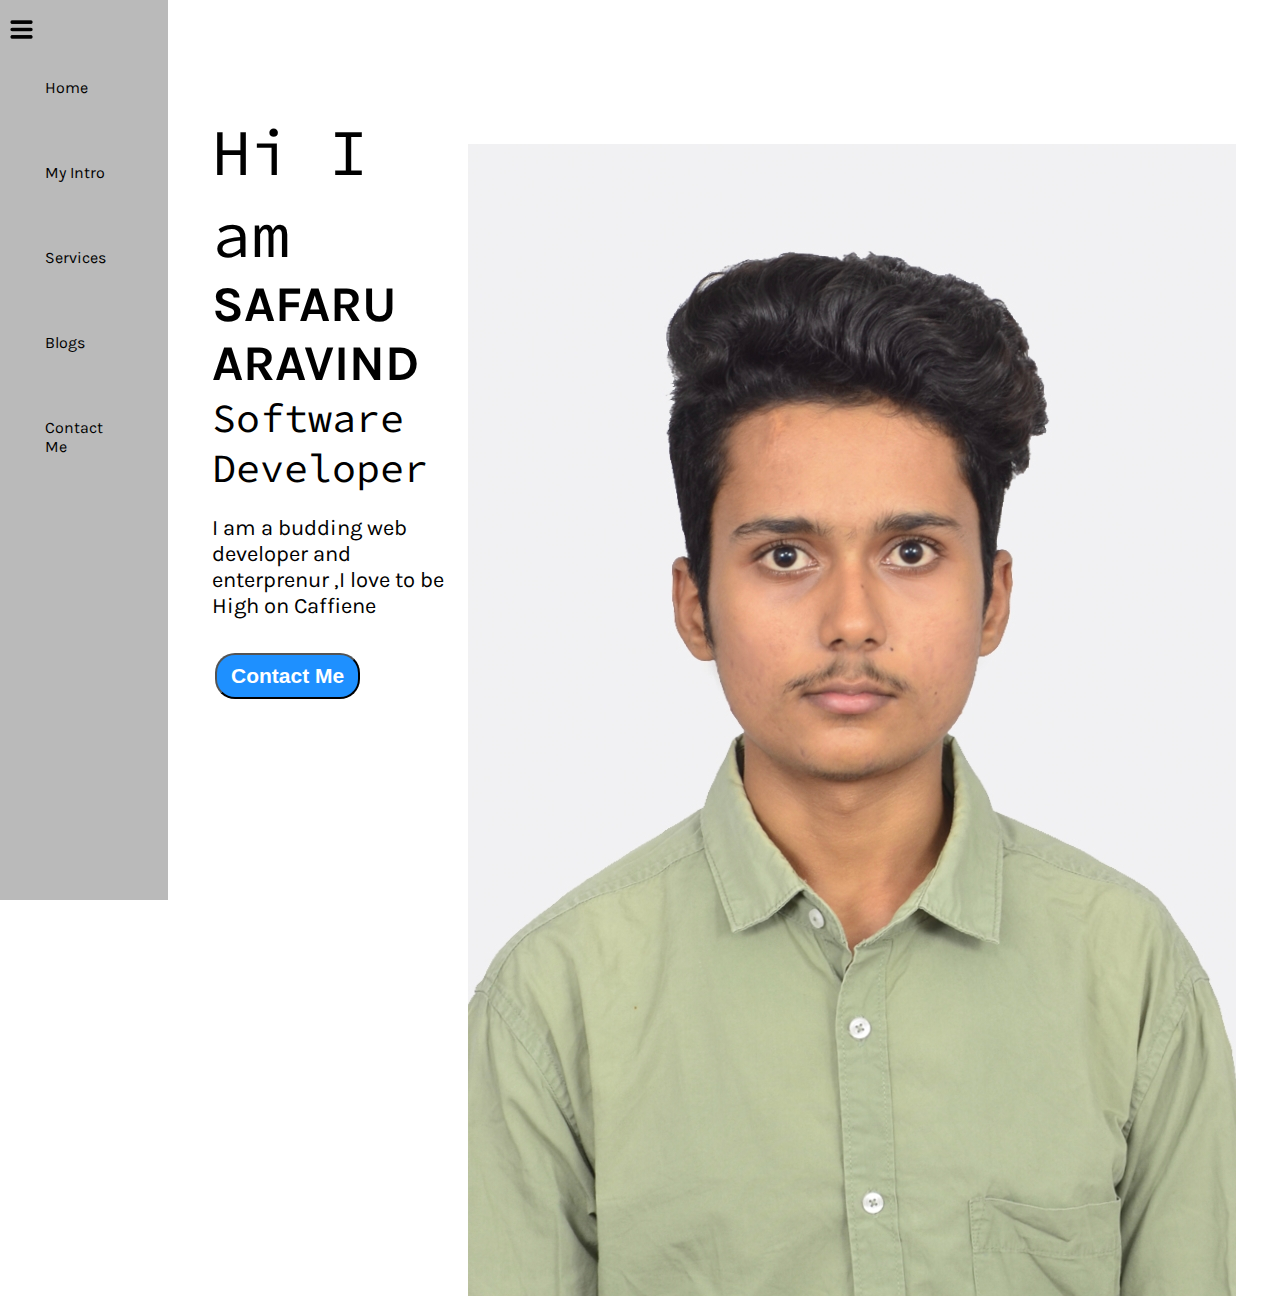
<file: index.html>
<!DOCTYPE html>
<html lang="en">
  <head>
    <meta charset="UTF-8" />
    <meta http-equiv="X-UA-Compatible" content="IE=edge" />
    <meta name="viewport" content="width=device-width, initial-scale=1.0" />
    <title>SAFARU ARAVIND | Web Developer</title>
    <link rel="stylesheet" href="style.css" />
  </head>
  <body>
    <div class="container">
      <div class="sidebar">
        <nav>
          <ul>
            <li><a href="/">Home</a></li>
            <li><a href="/intro.html">My Intro</a></li>
            <li><a href="/services.html">Services</a></li>
            <li><a href="/blog.html">Blogs</a></li>
            <li><a href="/contact.html">Contact Me</a></li>
          </ul>
        </nav>
      </div>
      <div class="main">
        <div class="hamburger">
          <img class="ham" src="ham.png" width="23" alt="" />
          <img class="cross" src="x.png" width="23" alt="" />
        </div>
        <div class="infocontainer">
          <div class="Devinfo">
            <div class="hello">Hi I am</div>
            <div class="name">SAFARU ARAVIND</div>
            <div class="about">Software Developer</div>
            <div class="moreabout">
              I am a budding web developer and enterprenur ,I love to be High on
              Caffiene
            </div>
            <div class="buttons">
              <a href="cv.txt" target="_blank"></a
              >
              <a href="/contact.html"
                ><button class="btn">Contact Me</button></a
              >
            </div>
          </div>
          <div class="Devpic"><img src="arvi.jpg" alt="safaru aravind" /></div>
        </div>
      </div>
    </div>
    <script src="script.js"></script>
  </body>
</html>
</file>
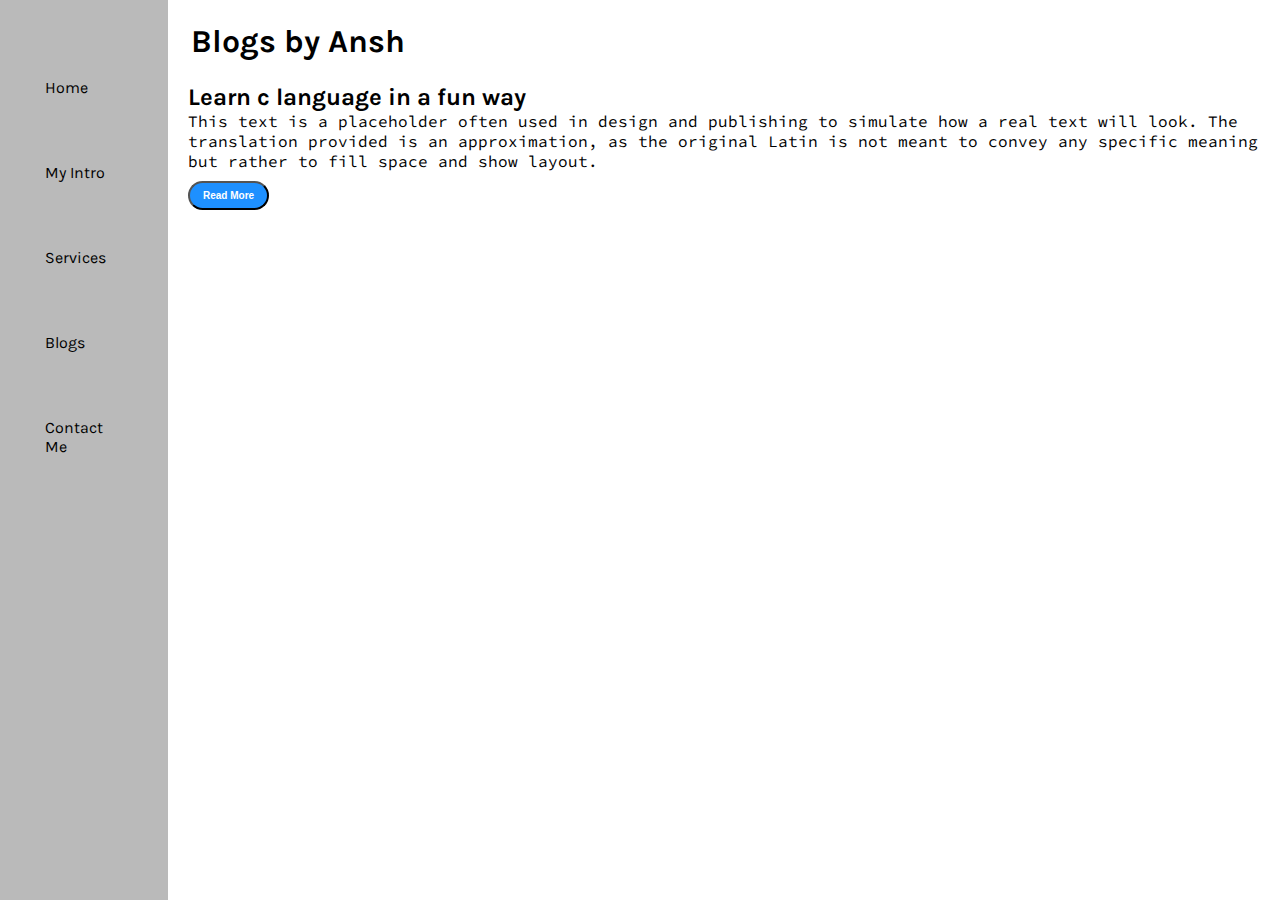
<file: blog.html>
<!DOCTYPE html>
<html lang="en">
  <head>
    <meta charset="UTF-8" />
    <meta http-equiv="X-UA-Compatible" content="IE=edge" />
    <meta name="viewport" content="width=device-width, initial-scale=1.0" />
    <title>Ansh Kumar | Web Developer</title>
    <link rel="stylesheet" href="style.css" />
  </head>
  <body>
    <div class="container">
      <div class="sidebar">
        <nav>
          <ul>
            <li><a href="/">Home</a></li>
            <li><a href="/intro.html">My Intro</a></li>
            <li><a href="/services.html">Services</a></li>
            <li><a href="/blog.html">Blogs</a></li>
            <li><a href="/contact.html">Contact Me</a></li>
          </ul>
        </nav>
      </div>
      <div class="main">
        <div class="blogcontainer">
          <h1>Blogs by Ansh</h1>
          <div class="blogitem">
            <h2>Learn c language in a fun way</h2>
            <p>
                This text is a placeholder often used in design and publishing to simulate how a real text will look. The translation provided is an approximation, as the original Latin is not meant to convey any specific meaning but rather to fill space and show layout.





        
            </p>
            <button class="btn btn-sm">Read More</button>
          </div>
         
         
        </div>
      </div>
    </div>
  </body>
</html>
</file>
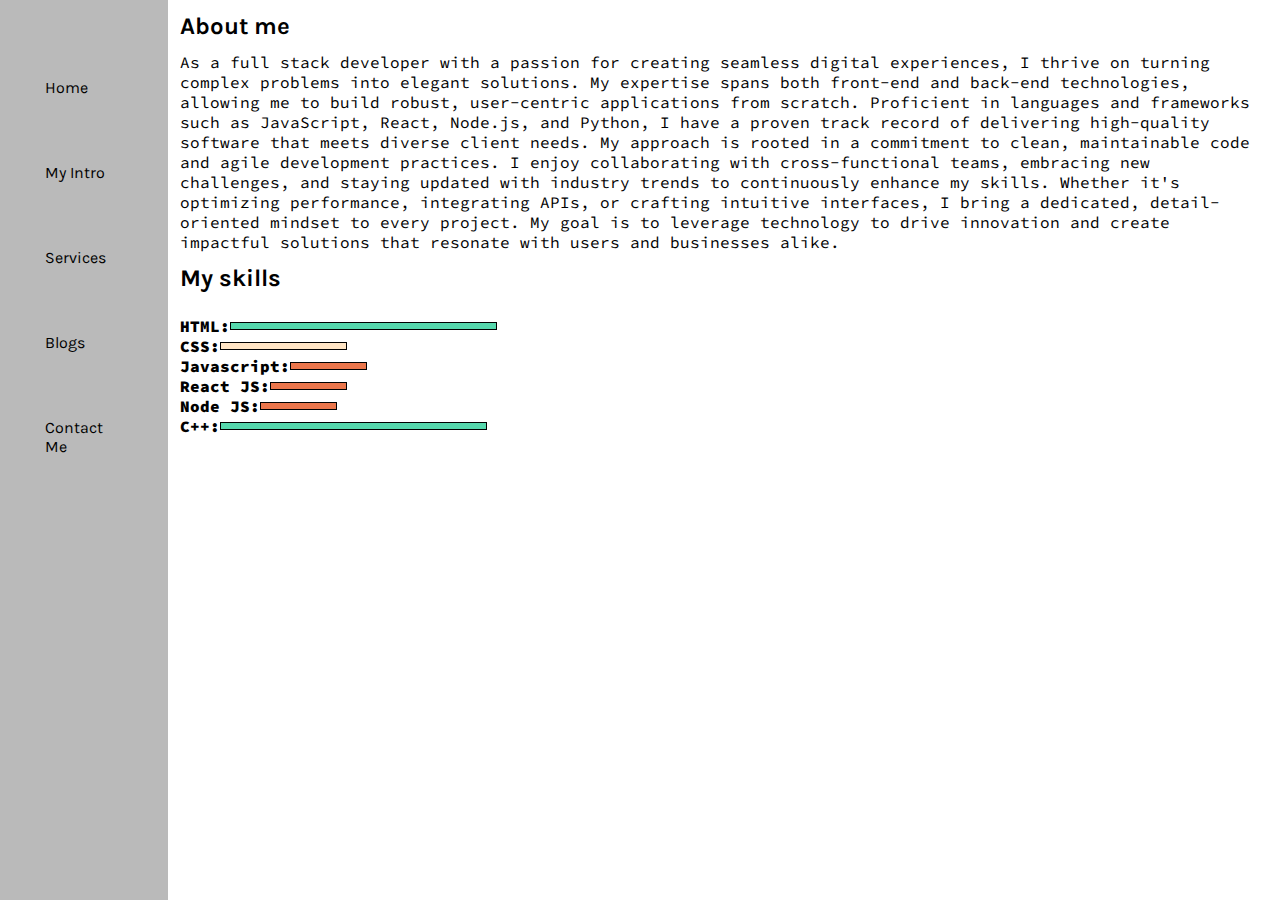
<file: intro.html>
<!DOCTYPE html>
<html lang="en">
  <head>
    <meta charset="UTF-8" />
    <meta http-equiv="X-UA-Compatible" content="IE=edge" />
    <meta name="viewport" content="width=device-width, initial-scale=1.0" />
    <title>Safaru Aravind| Web Developer</title>
    <link rel="stylesheet" href="style.css" />
  </head>
  <body>
    <div class="container">
      <div class="sidebar">
        <nav>
          <ul>
            <li><a href="/">Home</a></li>
            <li><a href="/intro.html">My Intro</a></li>
            <li><a href="/services.html">Services</a></li>
            <li><a href="/blog.html">Blogs</a></li>
            <li><a href="/contact.html">Contact Me</a></li>
          </ul>
        </nav>
      </div>
      <div class="main">
        <div class="intro">
          <h2>About me</h2>
          <p>
            As a full stack developer with a passion for creating seamless digital experiences, I thrive on turning complex problems into elegant solutions. My expertise spans both front-end and back-end technologies, allowing me to build robust, user-centric applications from scratch. Proficient in languages and frameworks such as JavaScript, React, Node.js, and Python, I have a proven track record of delivering high-quality software that meets diverse client needs. My approach is rooted in a commitment to clean, maintainable code and agile development practices. I enjoy collaborating with cross-functional teams, embracing new challenges, and staying updated with industry trends to continuously enhance my skills. Whether it's optimizing performance, integrating APIs, or crafting intuitive interfaces, I bring a dedicated, detail-oriented mindset to every project. My goal is to leverage technology to drive innovation and create impactful solutions that resonate with users and businesses alike.
          </p>
          <h2>My skills</h2>
          <div class="skillcontainer">
            <div class="skillitem">HTML:<div class="skill hundred"></div></div>
            <div class="skillitem">CSS:<div class="skill fifty"></div></div>
            <div class="skillitem">Javascript:<div class="skill t5"></div></div>
            <div class="skillitem">React JS:<div class="skill t5"></div></div>
            <div class="skillitem">Node JS:<div class="skill t5"></div></div>
            <div class="skillitem">C++:<div class="skill hundred"></div></div>
          </div>
        </div>
      </div>
    </div>
  </body>
</html>
</file>
<file: style.css>
@import url("https://fonts.googleapis.com/css2?family=Karla:ital,wght@0,400;1,300&display=swap");
@import url("https://fonts.googleapis.com/css2?family=Karla:ital,wght@0,400;1,300&family=Source+Code+Pro:ital@0;1&display=swap");

* {
  margin: 0;
  padding: 0;
}

.sidebar {
  background-color: rgb(186, 186, 186);
  /* width: 434px; */
  font-family: "Karla", sans-serif;
  height: 100vh;
  transition: transform 0.3s ease-in;
}

.sidebar nav {
  padding: 45px;
}

.sidebar nav li {
  list-style: none;
  font-style: 30px;
  padding: 33px 0px;
}

.sidebar nav li a {
  text-decoration: none;
  color: black;
}

.main {
  /* background-color: yellow; */
  width: 90vw;
}

.container {
  display: flex;
}

.infocontainer {
  /* background-color: blueviolet; */
  height: 58vh;
  width: 80vw;
  margin: 144px auto;
  display: flex;
  justify-content: space-around;
}
.Devinfo {
  display: flex;
  flex-direction: column;
  justify-content: center;
  font-family: "Source Code Pro", monospace;
}

.hello {
  font-size: 65px;
}

.name {
  font-size: 50px;
  font-weight: bold;
  font-family: "Karla", sans-serif;
}

.about {
  font-size: 40px;
}

.moreabout {
  font-size: 22px;
  margin-top: 22px;
  font-family: "Karla", sans-serif;
}

.buttons {
  margin-top: 34px;
}

.btn {
  padding: 9px 14px;
  border-radius: 20px;
  color: white;
  background-color: dodgerblue;
  font-weight: bold;
  font-size: 21px;
  margin: 0px 3px;
  cursor: pointer;
}

.btn-sm {
  font-size: 10px;
  padding: 7px 13px;
  margin: 10px 0;
}

.btn:hover {
  color: dodgerblue;
  background-color: white;
}
.devpic img {
  height: 58vh;
}

/* Contact css */

.contactform {
  padding: 0 34px;
  font-family: "Karla", sans-serif;
  padding-top: 144px;
}

.contactform h1 {
  font-family: "Source Code Pro", monospace;
  padding: 12px 0;
}

.contactform form div {
  padding: 10px 0px;
  display: flex;
  flex-direction: column;
}

.contactform form div input {
  width: 26vw;
  border-radius: 4px;
  margin: 6px 0 0 0;
  padding: 3px;
}
#form-check {
  flex-direction: row;
}

#form-check input {
  width: 24px;
  margin: 3px 0px;
}

#emailHelp {
  font-size: 11px;
  color: midnightblue;
  margin: 0px 5px;
  padding: 3px 0 0 0;
}

/* blog css */
.blogitem {
  margin: 20px;
  font-family: "Karla", sans-serif;
}
h1 {
  font-family: "Karla", sans-serif;
  margin: 23px;
}
p {
  font-family: "Source Code Pro", monospace;
}

.intro h2 {
  font-family: "Karla", sans-serif;
  margin: 12px;
}

.intro p {
  font-family: "Source Code Pro", monospace;
  margin: 12px;
}
.skillcontainer {
  padding: 12px;
}
.skillitem {
  display: flex;
  align-items: center;
  font-family: "Source Code Pro", monospace;
  font-weight: 900;
}
.skill {
  width: 265px;
  height: 6px;
  background-color: red;
  border: 1.5px solid black;
}

.hundred {
  width: 265px;
  background-color: rgb(86, 216, 173);
}
.fifty {
  width: 125px;
  background-color: bisque;
}
.t5 {
  width: 75px;
  background-color: rgb(235, 118, 76);
}

.hamburger {
  cursor: pointer;
  position: absolute;
  top: 10px;
  left: 10px;
}
.ham {
  margin-top: 10px;
}
.cross {
  margin-left: 125px;
  margin-top: 10px;
}

.sidebargo {
  transform: translate(-443px, 0px);
  position: absolute;
}
@media (max-width: 1000px) {
  /* * {background-color: red;
  } */
  /* .sidebar {
    transform: translate(-443px, 0px);
    position: absolute;
  } */
  .devpic {
    display: none;
  }
}
</file>
